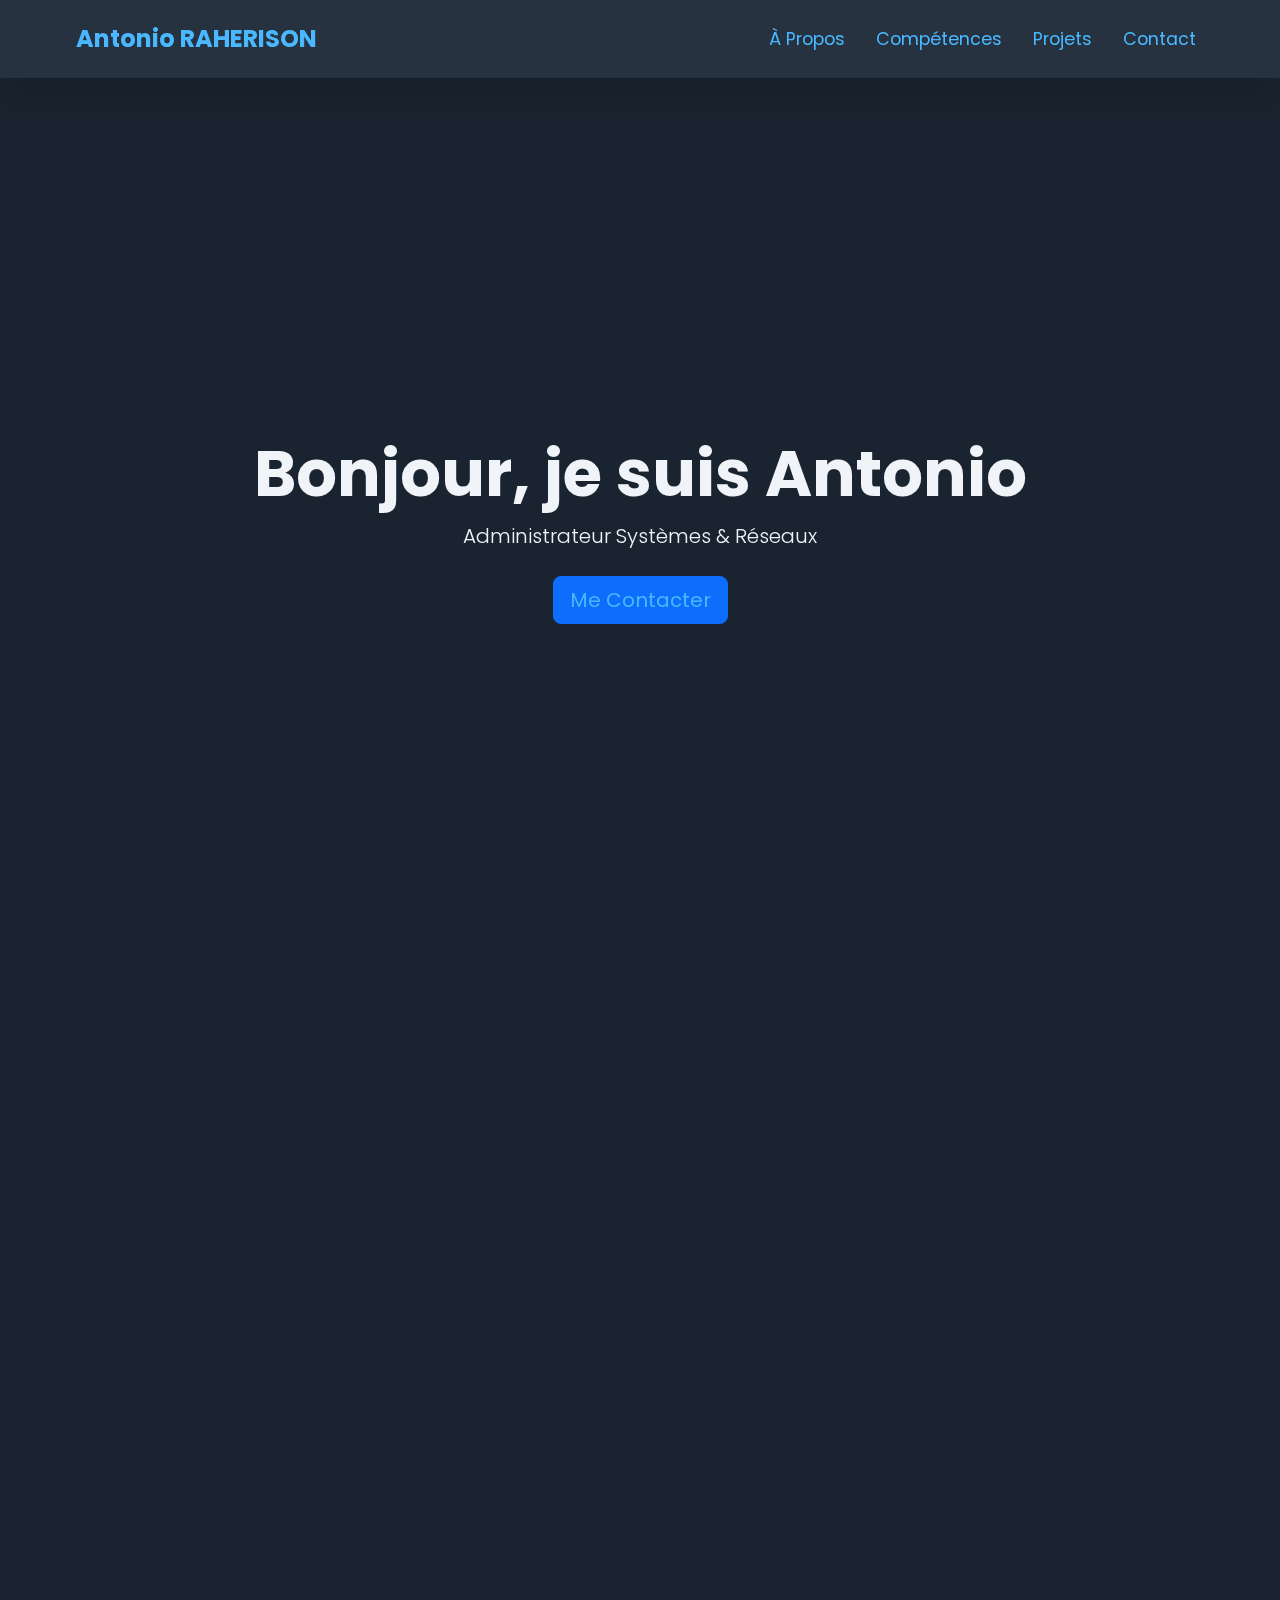
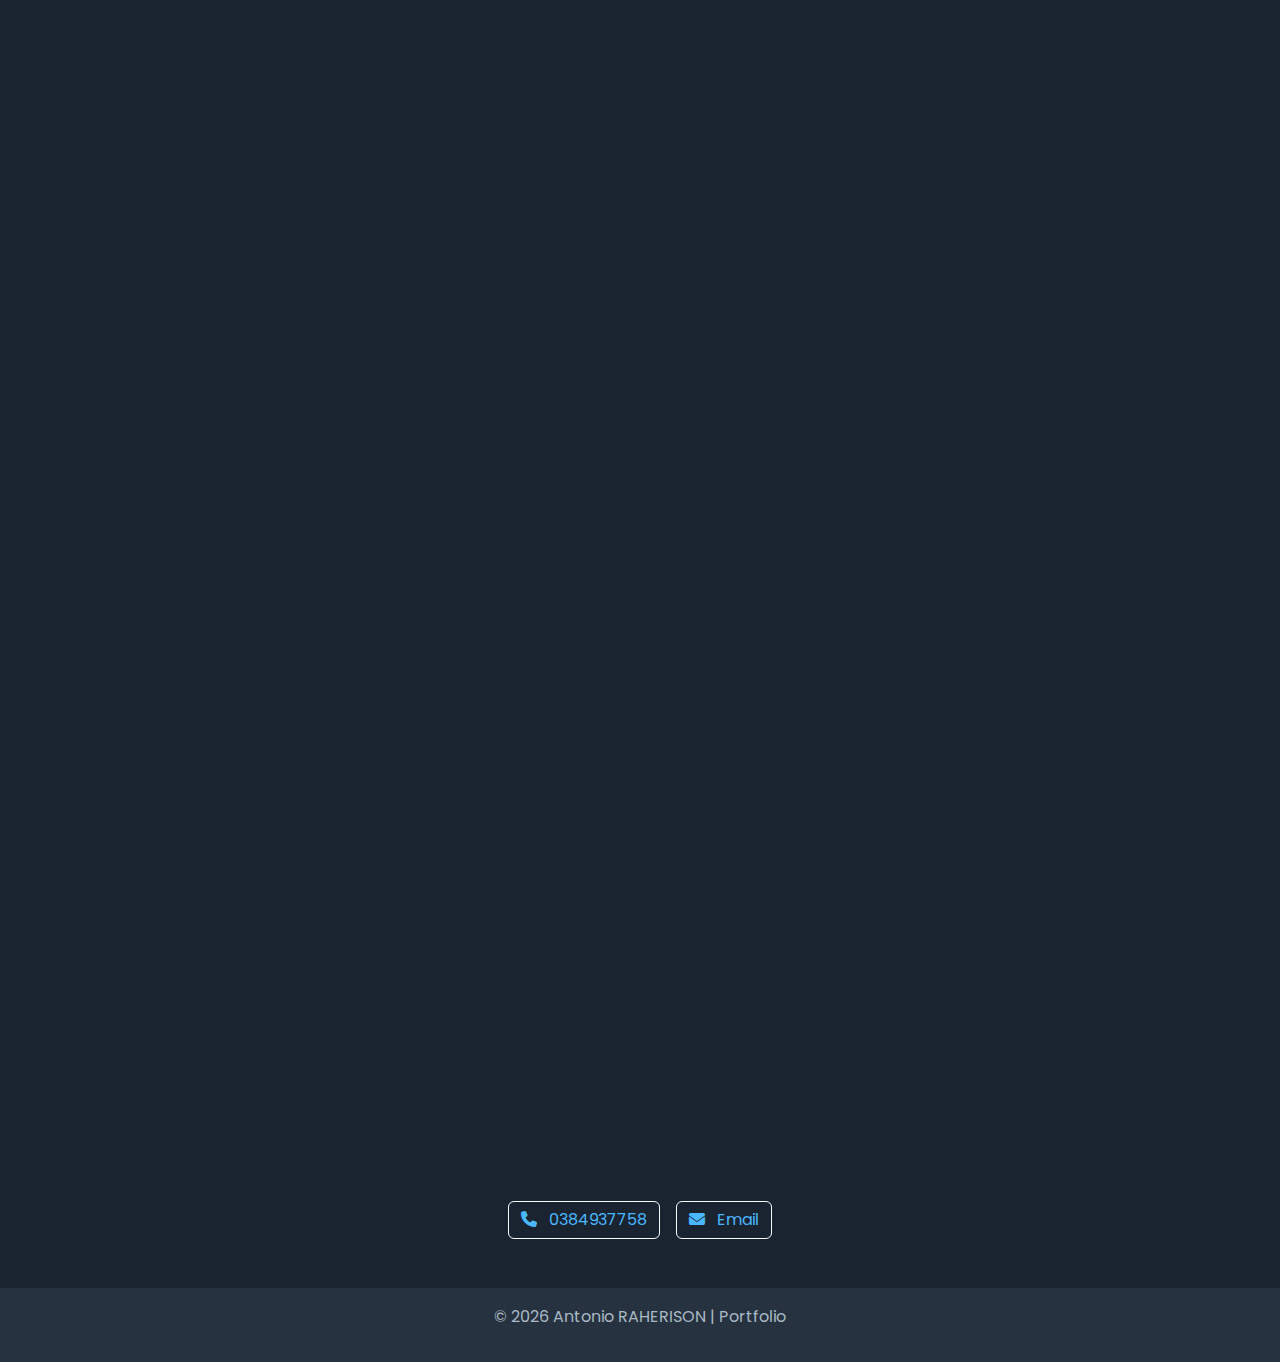
<file: index.html>
<!DOCTYPE html>
<html lang="fr">
<head>
  <meta charset="UTF-8">
  <meta name="viewport" content="width=device-width, initial-scale=1.0">
  <title>Antonio RAHERISON | Portfolio Étudiant</title>

  <!-- Bootstrap -->
  <link href="https://cdn.jsdelivr.net/npm/bootstrap@5.3.3/dist/css/bootstrap.min.css" rel="stylesheet">

  <!-- Fonts -->
  <link href="https://fonts.googleapis.com/css2?family=Poppins:wght@300;400;600;700&family=Montserrat:wght@600;800&display=swap" rel="stylesheet">

  <!-- Icons -->
  <link rel="stylesheet" href="https://cdnjs.cloudflare.com/ajax/libs/font-awesome/6.4.0/css/all.min.css">

  <!-- AOS Animation -->
  <link rel="stylesheet" href="https://unpkg.com/aos@2.3.4/dist/aos.css">

  <!-- Custom CSS -->
  <link rel="stylesheet" href="baf.css">
</head>
<body>

  <!-- HEADER -->
  <header>
    <nav class="navbar navbar-expand-lg fixed-top shadow-lg glass-nav">
      <div class="container-fluid">
        <a href="#accueil" class="navbar-brand logo">Antonio <span>RAHERISON</span></a>
        <button class="navbar-toggler" type="button" data-bs-toggle="collapse" data-bs-target="#navbarNav">
          <span class="navbar-toggler-icon"></span>
        </button>
        <div class="collapse navbar-collapse justify-content-end" id="navbarNav">
          <ul class="navbar-nav">
            <li class="nav-item"><a class="nav-link" href="#a-propos">À Propos</a></li>
            <li class="nav-item"><a class="nav-link" href="#competences">Compétences</a></li>
            <li class="nav-item"><a class="nav-link" href="#projets">Projets</a></li>
            <li class="nav-item"><a class="nav-link" href="#contact">Contact</a></li>
          </ul>
        </div>
      </div>
    </nav>
  </header>

  <!-- MAIN -->
  <main>
    <!-- Hero -->
    <section id="accueil" class="hero d-flex align-items-center justify-content-center text-center">
      <div class="container" data-aos="fade-up">
        <h1 class="display-3 fw-bold">Bonjour, je suis <span class="highlight">Antonio</span></h1>
        <p class="subtitle lead mb-4">Administrateur Systèmes & Réseaux</p>
        <a href="#contact" class="btn btn-primary btn-lg">Me Contacter</a>
      </div>
    </section>

    <!-- About -->
    <section id="a-propos" class="section py-5">
      <div class="container">
        <h2 class="section-title" data-aos="fade-up">À Propos de moi</h2>
        <div class="row align-items-center mt-4">
          <div class="col-lg-4 text-center mb-4" data-aos="zoom-in">
            <img src="unnamed.jpg" alt="Photo Antonio" class="profile-pic img-fluid rounded-circle shadow-lg">
          </div>
          <div class="col-lg-8" data-aos="fade-left">
            <p class="fs-5">
              Étudiant à l'<strong>École Nationale d’Informatique</strong>, je me spécialise en 
              <span class="highlight">Administration de Systèmes et Réseaux</span>. 
              Mon objectif est de maîtriser la gestion et la sécurisation des infrastructures informatiques complexes.
            </p>
            <p class="fs-5">
              Je possède aussi une base solide en programmation et bases de données, ce qui me permet de concevoir des solutions 
              <strong>complètes et robustes</strong>.
            </p>
          </div>
        </div>
      </div>
    </section>

    <!-- Compétences -->
    <section id="competences" class="section py-5">
      <div class="container">
        <h2 class="section-title" data-aos="fade-up">Compétences Techniques</h2>

        <!-- Réseaux -->
        <h3 class="skills-subtitle mt-5" data-aos="fade-right"><i class="fas fa-network-wired me-2"></i> Systèmes & Réseaux</h3>
        <div class="row g-4 mt-3 text-center">
          <div class="col-md-3 col-6" data-aos="flip-left"><div class="skill-card"><i class="fab fa-linux"></i><p>Linux & Bash</p></div></div>
          <div class="col-md-3 col-6" data-aos="flip-left"><div class="skill-card"><i class="fas fa-network-wired"></i><p>Réseaux (GNS3)</p></div></div>
          <div class="col-md-3 col-6" data-aos="flip-left"><div class="skill-card"><i class="fas fa-cloud"></i><p>Virtualisation (VMware, VirtualBox)</p></div></div>
        </div>

        <!-- Dev -->
        <h3 class="skills-subtitle mt-5" data-aos="fade-right"><i class="fas fa-code me-2"></i> Développement & Bases de Données</h3>
        <div class="row g-4 mt-3 text-center">
          <div class="col-md-3 col-6" data-aos="flip-left"><div class="skill-card"><i class="fab fa-html5"></i><p>HTML5 & CSS3</p></div></div>
          <div class="col-md-3 col-6" data-aos="flip-left"><div class="skill-card"><i class="fab fa-js-square"></i><p>JavaScript</p></div></div>
          <div class="col-md-3 col-6" data-aos="flip-left"><div class="skill-card"><i class="fab fa-python"></i><p>Python</p></div></div>
          <div class="col-md-3 col-6" data-aos="flip-left"><div class="skill-card"><i class="fas fa-cogs"></i><p>Langage C</p></div></div>
          <div class="col-md-3 col-6" data-aos="flip-left"><div class="skill-card"><i class="fas fa-box"></i><p>Qt (C++)</p></div></div>
          <div class="col-md-3 col-6" data-aos="flip-left"><div class="skill-card"><i class="fas fa-database"></i><p>MySQL</p></div></div>
        </div>
      </div>
    </section>

    <!-- Projets -->
    <section id="projets" class="section py-5">
      <div class="container">
        <h2 class="section-title" data-aos="fade-up">Mes Réalisations</h2>
        <div class="row g-4 mt-4">
          <div class="col-md-6" data-aos="zoom-in">
            <div class="project-card shadow-lg">
              <img src="12-orig.webp" alt="Plateforme Web" class="img-fluid rounded-top">
              <div class="p-4">
                <h3>Plateforme Web Multi-Outils</h3>
                <p>Projet collaboratif intégrant plusieurs fonctionnalités avancées.</p>
              </div>
            </div>
          </div>
          <div class="col-md-6" data-aos="zoom-in">
            <div class="project-card shadow-lg">
              <img src="images (1).jpg" alt="Billets avion" class="img-fluid rounded-top">
              <div class="p-4">
                <h3>Gestion de réservation</h3>
                <p>Application de bureau Qt + MySQL pour la gestion des vols.</p>
              </div>
            </div>
          </div>
        </div>
      </div>
    </section>

    <!-- Contact -->
    <section id="contact" class="section py-5 text-center">
      <div class="container">
        <h2 class="section-title" data-aos="fade-up">Contactez-moi</h2>
        <p class="lead mb-4" data-aos="fade-up">Intéressé par mon profil ? N’hésitez pas à me joindre.</p>
        <div class="d-flex flex-column flex-md-row justify-content-center gap-3">
          <a href="tel:0384937758" class="btn btn-outline-light"><i class="fas fa-phone me-2"></i> 0384937758</a>
          <a href="mailto:antonionantenaina501@gmail.com" class="btn btn-outline-light"><i class="fas fa-envelope me-2"></i> Email</a>
        </div>
      </div>
    </section>
  </main>

  <!-- FOOTER -->
  <footer class="text-center py-3">
    <p>&copy; <span id="year"></span> Antonio RAHERISON | Portfolio</p>
  </footer>

  <!-- Scripts -->
  <script src="https://cdn.jsdelivr.net/npm/bootstrap@5.3.3/dist/js/bootstrap.bundle.min.js"></script>
  <script src="https://unpkg.com/aos@2.3.4/dist/aos.js"></script>
  <script>
    AOS.init();
    document.getElementById("year").textContent = new Date().getFullYear();
  </script>
</body>
</html>
</file>
<file: baf.css>
:root {
    --color-dark-navy: #1A2430;
    --color-medium-navy: #263240;
    --color-blue-accent: #4AB8FF;
    --color-text-light: #F0F4F8;
    --color-text-fade: #AAB9C4;
    --color-shadow: rgba(0, 0, 0, 0.4);
}

/* Base et Typographie */
* {
    margin: 0;
    padding: 0;
    box-sizing: border-box;
}

html {
    scroll-behavior: smooth;
}

body {
    font-family: 'Poppins', sans-serif;
    background-color: var(--color-dark-navy);
    color: var(--color-text-light);
    line-height: 1.6;
    overflow-x: hidden;
}

/* Correction pour le défilement de l'en-tête : 
   Le padding-top sur main assure que le contenu commence après la navbar fixe. */
main {
    padding-top: 80px; 
}

/* Styles pour les liens Bootstrap pour conserver la couleur accent */
.navbar-brand,
.nav-link,
a {
    color: var(--color-blue-accent) !important;
    text-decoration: none;
    transition: color 0.3s;
}

.navbar-brand:hover,
.nav-link:hover,
a:hover {
    color: var(--color-text-light) !important;
}

/* Styles des titres de section */
.section-title {
    font-size: 2.5em;
    color: var(--color-blue-accent);
    display: block; 
    padding-bottom: 5px;
    border-bottom: 3px solid var(--color-blue-accent);
    width: fit-content;
    margin-left: auto;
    margin-right: auto;
}

/* Séparateur */
hr {
    border: 0;
    height: 1px;
    background-color: var(--color-medium-navy);
    max-width: 800px;
    margin: 0 auto;
    opacity: 1; 
}

/* --- Barre de Navigation --- */
.navbar {
    background-color: var(--color-medium-navy);
    box-shadow: 0 4px 6px var(--color-shadow);
    padding: 15px 5%;
}

.navbar .logo {
    font-size: 1.5em;
    font-weight: 700;
}

.navbar .nav-link {
    font-weight: 400;
    font-size: 1.1em;
    margin-left: 15px;
}

/* Ajustement du bouton toggler Bootstrap */
.navbar-toggler {
    border-color: var(--color-blue-accent);
}

.navbar-toggler-icon {
    background-image: url("data:image/svg+xml,%3csvg xmlns='http://www.w3.org/2000/svg' viewBox='0 0 30 30'%3e%3cpath stroke='rgba%2874, 184, 255, 1%29' stroke-linecap='round' stroke-miterlimit='10' stroke-width='2' d='M4 7h22M4 15h22M4 23h22'/%3e%3c/svg%3e");
}

/* --- Section Héro (Accueil) --- */
.hero {
    min-height: 100vh;
    background-color: var(--color-dark-navy);
}

.hero-content h1 {
    font-size: 4em;
    font-weight: 700;
    color: var(--color-text-light);
}

.hero-content .subtitle {
    font-size: 1.5em;
    color: var(--color-text-fade);
}

/* --- Section À Propos --- */
.profile-pic {
    width: 250px;
    height: 250px;
    object-fit: cover;
    border: 5px solid var(--color-blue-accent);
    box-shadow: 0 0 20px rgba(74, 184, 255, 0.6);
}

.text-block p {
    color: var(--color-text-fade);
}

.cv-info {
    font-size: 1em;
    font-weight: 600;
    color: var(--color-text-fade);
    padding: 10px 0;
}

/* --- Section Compétences --- */
.skills-category h3 {
    color: var(--color-text-light);
    font-size: 1.8em;
}

.skills-category h3 i {
    color: var(--color-blue-accent);
}

.skill-item {
    background-color: var(--color-medium-navy);
    border-radius: 10px;
    transition: transform 0.3s, box-shadow 0.3s, border-color 0.3s;
    border: 1px solid var(--color-medium-navy);
    display: flex; 
    flex-direction: column;
    justify-content: center;
    align-items: center;
}

.skill-item:hover {
    transform: translateY(-5px);
    box-shadow: 0 10px 20px var(--color-shadow);
    border-color: var(--color-blue-accent);
}

.skill-icon {
    font-size: 3em;
    color: var(--color-blue-accent);
}

/* --- Section Projets --- */
.project-card {
    background-color: var(--color-medium-navy);
    border-radius: 10px;
    box-shadow: 0 8px 15px var(--color-shadow);
    transition: transform 0.3s;
    border: none; 
}

.project-card:hover {
    transform: translateY(-5px);
    box-shadow: 0 15px 25px var(--color-shadow);
}

.project-card img {
    height: 200px;
    object-fit: cover;
}

.project-content h3 {
    color: var(--color-blue-accent);
}

.project-subtitle {
    font-style: italic;
    color: var(--color-text-fade);
    font-size: 0.9em;
}

.project-content p,
.project-content li {
    color: var(--color-text-fade);
}

.project-content ul {
    list-style-type: none;
    padding-left: 0;
}

.project-content li {
    position: relative;
    padding-left: 20px;
    margin-bottom: 5px;
}

.project-content li::before {
    content: "\f00c";
    font-family: "Font Awesome 5 Free";
    font-weight: 900;
    color: var(--color-blue-accent);
    position: absolute;
    left: 0;
    top: 0;
}

.project-link {
    background-color: var(--color-dark-navy);
    min-height: 50px;
}

.project-info-text {
    color: var(--color-text-fade);
    font-style: italic;
    font-size: 0.95em;
}

/* --- Section Contact --- */
.contact-text {
    color: var(--color-text-fade);
}

.contact-item {
    font-size: 1.2em;
    font-weight: 600;
    color: var(--color-blue-accent);
    border-color: var(--color-blue-accent);
    background-color: transparent;
    /* Largeur max pour permettre le retour à la ligne sur mobile */
    max-width: 100%; 
}

.contact-item:hover {
    color: var(--color-medium-navy) !important;
    background-color: var(--color-blue-accent);
    border-color: var(--color-blue-accent);
}

.contact-item i {
    font-size: 1.5em;
    color: var(--color-blue-accent);
    flex-shrink: 0; 
}

/* CORRECTION CLÉ POUR L'EMAIL DÉBORDANT */
.contact-item span {
    word-break: break-word; /* Force le retour à la ligne des longues chaînes sans espace */
}

.contact-item:hover i {
    color: var(--color-medium-navy);
}

/* --- Pied de Page --- */
footer {
    background-color: var(--color-medium-navy);
    color: var(--color-text-fade);
    border-top: 1px solid var(--color-dark-navy);
}

/* Media Queries Bootstrap (les classes B5 gèrent le reste) */
@media (max-width: 768px) {
    .hero-content h1 {
        font-size: 2.5em;
    }
    .hero-content .subtitle {
        font-size: 1.2em;
    }
}
</file>
